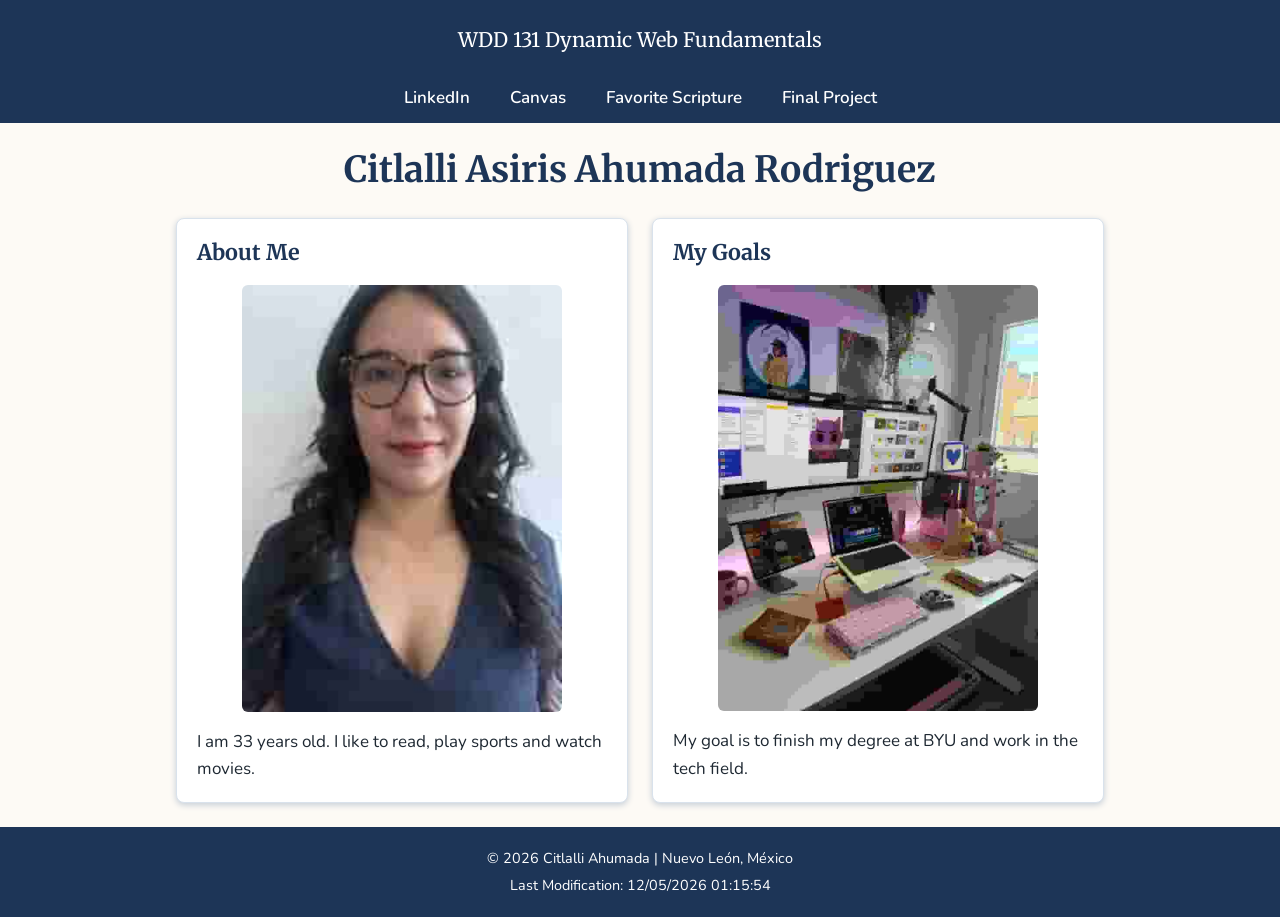
<file: index.html>
<!DOCTYPE html>
<html lang="en-US">
<head>
  <meta charset="utf-8">
  <meta name="viewport" content="width=device-width, initial-scale=1">
  <title>Citlalli Ahumada WDD,131,Dynamic Web Fundamentals </title>
  <meta name="description" content="WDD,131,Dynamic Web Fundamentals Citlalli Ahumada .">
  <meta name="author" content="Citlalli Ahumada">
  <link rel="preconnect" href="https://fonts.googleapis.com">
  <link rel="preconnect" href="https://fonts.gstatic.com" crossorigin>
  <link href="https://fonts.googleapis.com/css2?family=Merriweather:wght@700&family=Nunito:wght@400;600;700&display=swap" rel="stylesheet">
  <link rel="stylesheet" href="styles/base.css">
  <script src="scripts/getdates.js" defer></script>
</head>
<body>
  <header>
    <span id="course-title">WDD 131 Dynamic Web Fundamentals</span>
    <nav aria-label="Main navigation">
      <ul>
        <li>
          <a href="https://www.linkedin.com/in/citlalli-asiris-ahumada-rodriguez/" target="_blank" rel="noopener noreferrer">LinkedIn</a>
        </li>
        <li>
          <a href="https://byupw.instructure.com/" target="_blank" rel="noopener noreferrer">Canvas</a>
        </li>
        <li>
          <a href="https://www.churchofjesuschrist.org/study/scriptures/nt/john/11?lang=spa&amp;id=p26-p29#p26" target="_blank" rel="noopener noreferrer">Favorite Scripture</a>
        </li>
        <li>
          <a href="final-project/index.html">Final Project</a>
        </li>
      </ul>
    </nav>
  </header>

  <main>
    <h1>Citlalli Asiris Ahumada Rodriguez</h1>

    <div class="cards">
      <section class="card">
        <h2>About Me</h2>
        <img src="images/foto2.jpg" alt="Portrait of Citlalli Ahumada" width="400" height="300">
        <p>I am 33 years old. I like to read, play sports and watch movies.</p>
      </section>

      <section class="card">
        <h2>My Goals</h2>
        <img src="images/habits.jpg" alt="Goals and habits like " width="400" height="300">
        <p>My goal is to finish my degree at BYU and work in the tech field.</p>
      </section>
    </div>
  </main>

  <footer>
    <p>&copy; <span id="currentyear"></span> Citlalli Ahumada | Nuevo León, México</p>
    <p id="lastModified"></p>
  </footer>
</body>
</html>
</file>
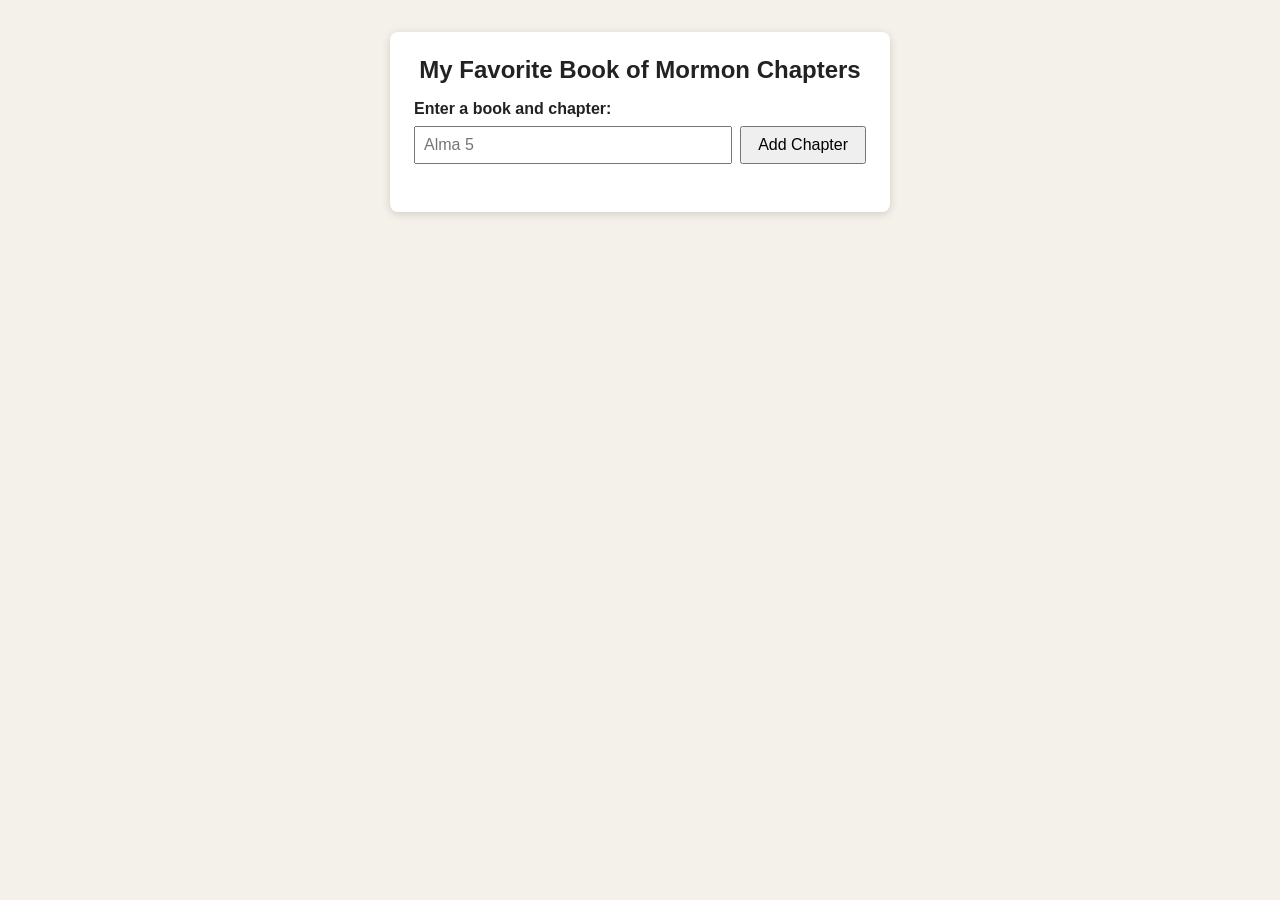
<file: week05/index.html>
<!DOCTYPE html>
<html lang="en">
<head>
  <meta charset="UTF-8">
  <meta name="viewport" content="width=device-width, initial-scale=1.0">
  <meta name="author" content="Citlalli Ahumada">
  <title>Scripture Chapter List</title>
  <link rel="stylesheet" href="styles.css">
</head>
<body>
  <main>
    <h1>My Favorite Book of Mormon Chapters</h1>

    <div class="entry">
      <label for="favchap">Enter a book and chapter:</label>
      <input type="text" id="favchap" placeholder="Alma 5">
      <button type="button">Add Chapter</button>
    </div>

    <ul id="list"></ul>
  </main>

  <script src="script.js"></script>
</body>
</html>
</file>
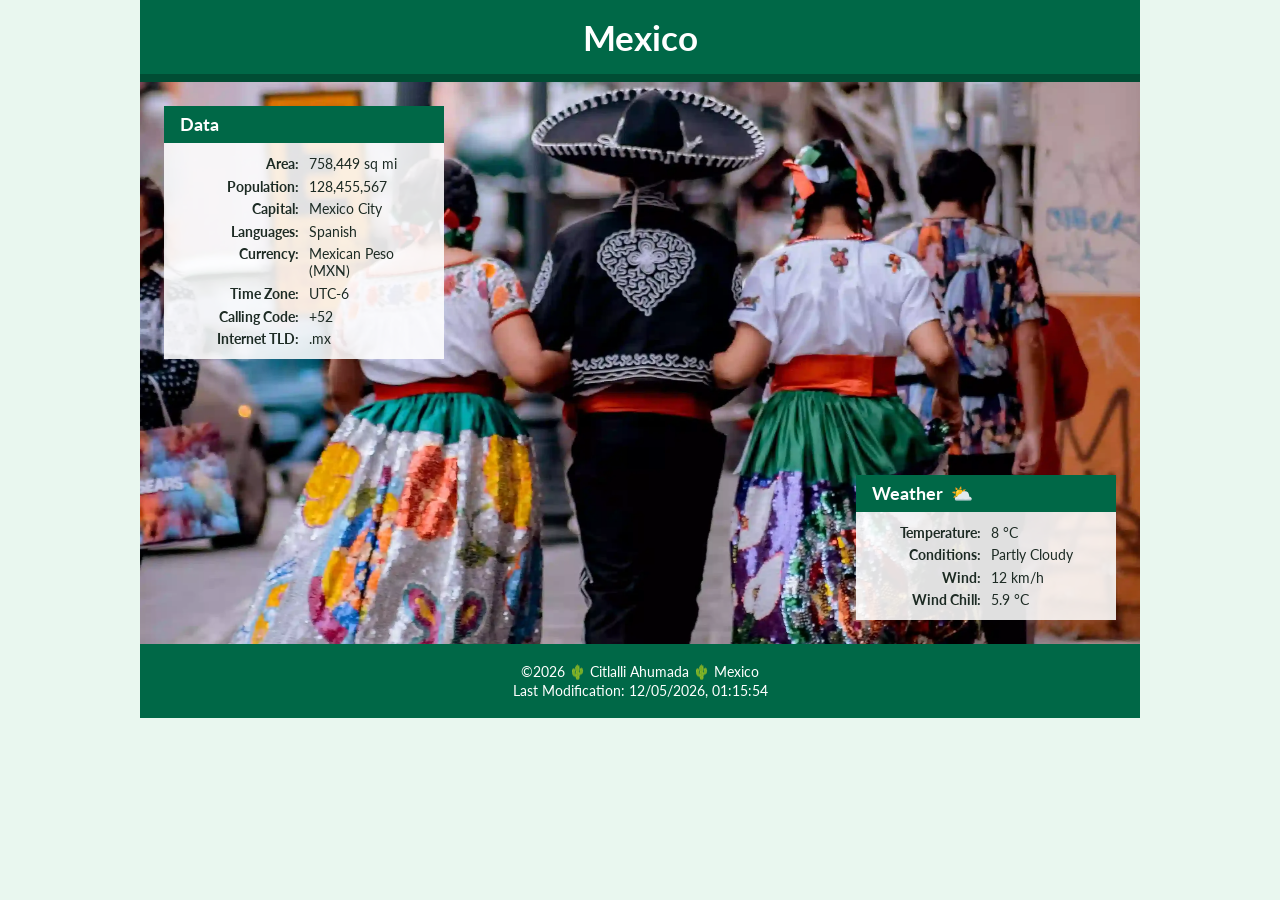
<file: place.html>
<!DOCTYPE html>
<html lang="en">
<head>
  <meta charset="UTF-8">
  <meta name="viewport" content="width=device-width, initial-scale=1">
  <meta name="author" content="Citlalli Ahumada">
  <meta name="description" content="A page about Mexico: country data and current weather.">
  <title>Mexico</title>
  <link rel="preconnect" href="https://fonts.googleapis.com">
  <link rel="preconnect" href="https://fonts.gstatic.com" crossorigin>
  <link href="https://fonts.googleapis.com/css2?family=Lato:wght@400;700&display=swap" rel="stylesheet">
  <link rel="stylesheet" href="styles/place.css">
  <script src="scripts/place.js" defer></script>
</head>
<body>

  <header>
    <h1>Mexico</h1>
  </header>

  <main>
    <!-- Responsive hero with srcset: portrait on mobile, landscape on wider screens -->
    <picture>
      <source media="(min-width: 700px)" srcset="images/Mexico2.webp">
      <img src="images/mexico3.webp" alt="Landscape representing Mexico with a dancers with traditional customer" width="800" height="1200">
    </picture>

    <section class="data">
      <h2>Data</h2>
      <dl>
        <dt>Area:</dt><dd>758,449 sq mi</dd>
        <dt>Population:</dt><dd>128,455,567</dd>
        <dt>Capital:</dt><dd>Mexico City</dd>
        <dt>Languages:</dt><dd>Spanish</dd>
        <dt>Currency:</dt><dd>Mexican Peso (MXN)</dd>
        <dt>Time Zone:</dt><dd>UTC-6</dd>
        <dt>Calling Code:</dt><dd>+52</dd>
        <dt>Internet TLD:</dt><dd>.mx</dd>
      </dl>
    </section>

    <section class="weather">
      <h2>Weather</h2>
      <img class="weather-icon" src="images/weather.svg" alt="Partly cloudy weather icon" width="48" height="48">
      <dl>
        <dt>Temperature:</dt><dd><span id="temp">8</span> °C</dd>
        <dt>Conditions:</dt><dd>Partly Cloudy</dd>
        <dt>Wind:</dt><dd><span id="wind">12</span> km/h</dd>
        <dt>Wind Chill:</dt><dd id="windchill"></dd>
      </dl>
    </section>
  </main>

  <footer>
    <p>&copy;<span id="currentyear"></span> 🌵 Citlalli Ahumada 🌵 Mexico</p>
    <p>Last Modification: <span id="lastModified"></span></p>
  </footer>

</body>
</html>
</file>
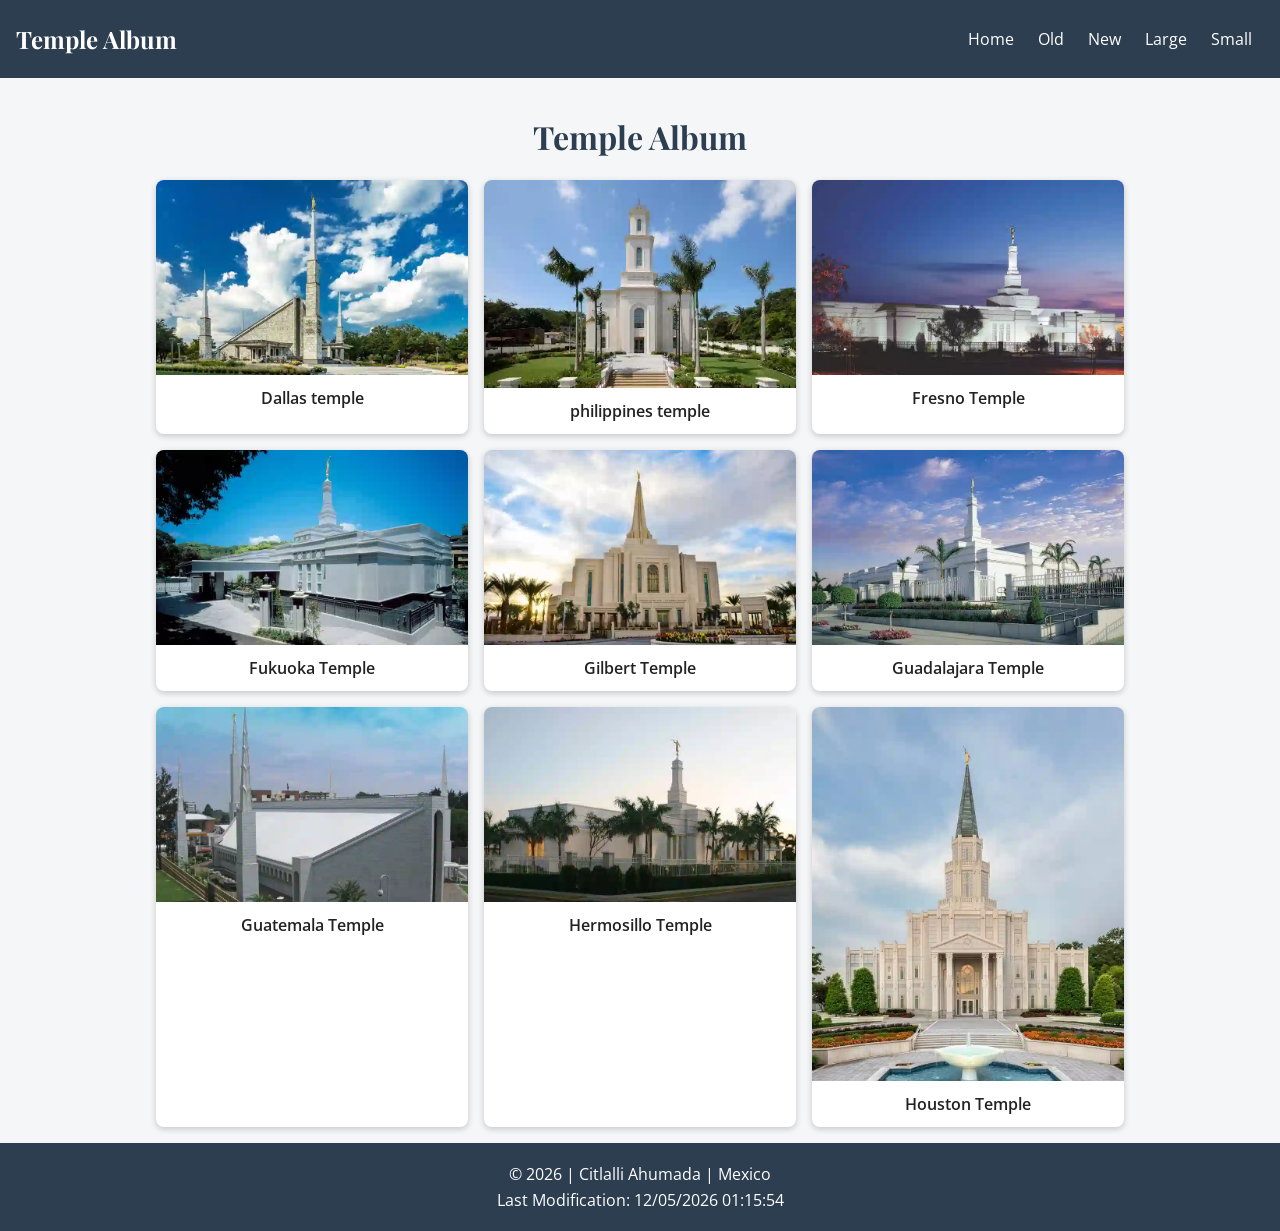
<file: temples.html>
<!DOCTYPE html>
<html lang="en">
<head>
    <meta charset="UTF-8">
    <meta name="viewport" content="width=device-width, initial-scale=1.0">
    <title>Temple Album</title>
    <meta name="description" content="Temple Album: a responsive photo gallery of temples from around the world, with a mobile menu and a large-screen layout.">
    <meta name="author" content="Citlalli Ahumada">
    <link rel="stylesheet" href="styles/temples.css">
    <link rel="stylesheet" href="styles/temples-large.css" media="(min-width: 700px)">
    <script src="scripts/temples.js" defer></script>

<link rel="preconnect" href="https://fonts.googleapis.com">
<link rel="preconnect" href="https://fonts.gstatic.com" crossorigin>
<link href="https://fonts.googleapis.com/css2?family=Open+Sans:wght@400;600&family=Playfair+Display:wght@600&display=swap" rel="stylesheet">

<link rel="stylesheet" href="styles/temples.css">
<link rel="stylesheet" href="styles/temples-large.css">
</head>
<body>
    <header>
        <h2>Temple Album</h2>
        <button id="menu" aria-label="Toggle menu">☰</button>
        <nav>
            <a href="#">Home</a>
            <a href="#">Old</a>
            <a href="#">New</a>
            <a href="#">Large</a>
            <a href="#">Small</a>
        </nav>
    </header>

    <main>
        <h1>Temple Album</h1>
        <div class="gallery">
            <figure>
                <img src="week02/images/templedallas.webp" alt="Dallas temple" loading="lazy" width="400" height="250">
                <figcaption>Dallas temple</figcaption>
            </figure>
            <figure>
                <img src="week02/images/templephilippines.webp" alt="philippines temple" loading="lazy" width="400" height="250">
                <figcaption>philippines temple</figcaption>
            </figure>
            <figure>
                <img src="week02/images/fresnotemple.webp" alt="Fresno California" loading="lazy" width="400" height="250">
                <figcaption>Fresno Temple</figcaption>
            </figure>
            <figure>
                <img src="week02/images/fukuokatemple.webp" alt="Fukuoka Temple" loading="lazy" width="400" height="250">
                <figcaption>Fukuoka Temple</figcaption>
            </figure>
            <figure>
                <img src="week02/images/gilberttemple.webp" alt="Gilbert Temple" loading="lazy" width="400" height="250">
                <figcaption>Gilbert Temple</figcaption>
            </figure>
            <figure>
                <img src="week02/images/guadalajaratemple.webp" alt="Guadalajara Temple" loading="lazy" width="400" height="250">
                <figcaption>Guadalajara Temple</figcaption>
            </figure>
            <figure>
                <img src="week02/images/guatemalatemple.webp" alt="Guatemala Temple" loading="lazy" width="400" height="250">
                <figcaption>Guatemala Temple</figcaption>
            </figure>
            <figure>
                <img src="week02/images/hermosillotemple.webp" alt="Hermosillo Temple" loading="lazy" width="400" height="250">
                <figcaption>Hermosillo Temple</figcaption>
            </figure>
            <figure>
                <img src="week02/images/houstontemple.webp" alt="Houston Temple" loading="lazy" width="400" height="250">
                <figcaption>Houston Temple</figcaption>
            </figure>
        </div>
    </main>

    <footer>
        <p>&copy; <span id="currentyear"></span> | Citlalli Ahumada | Mexico</p>
        <p id="lastModified"></p>
    </footer>
</body>
</html>
</file>
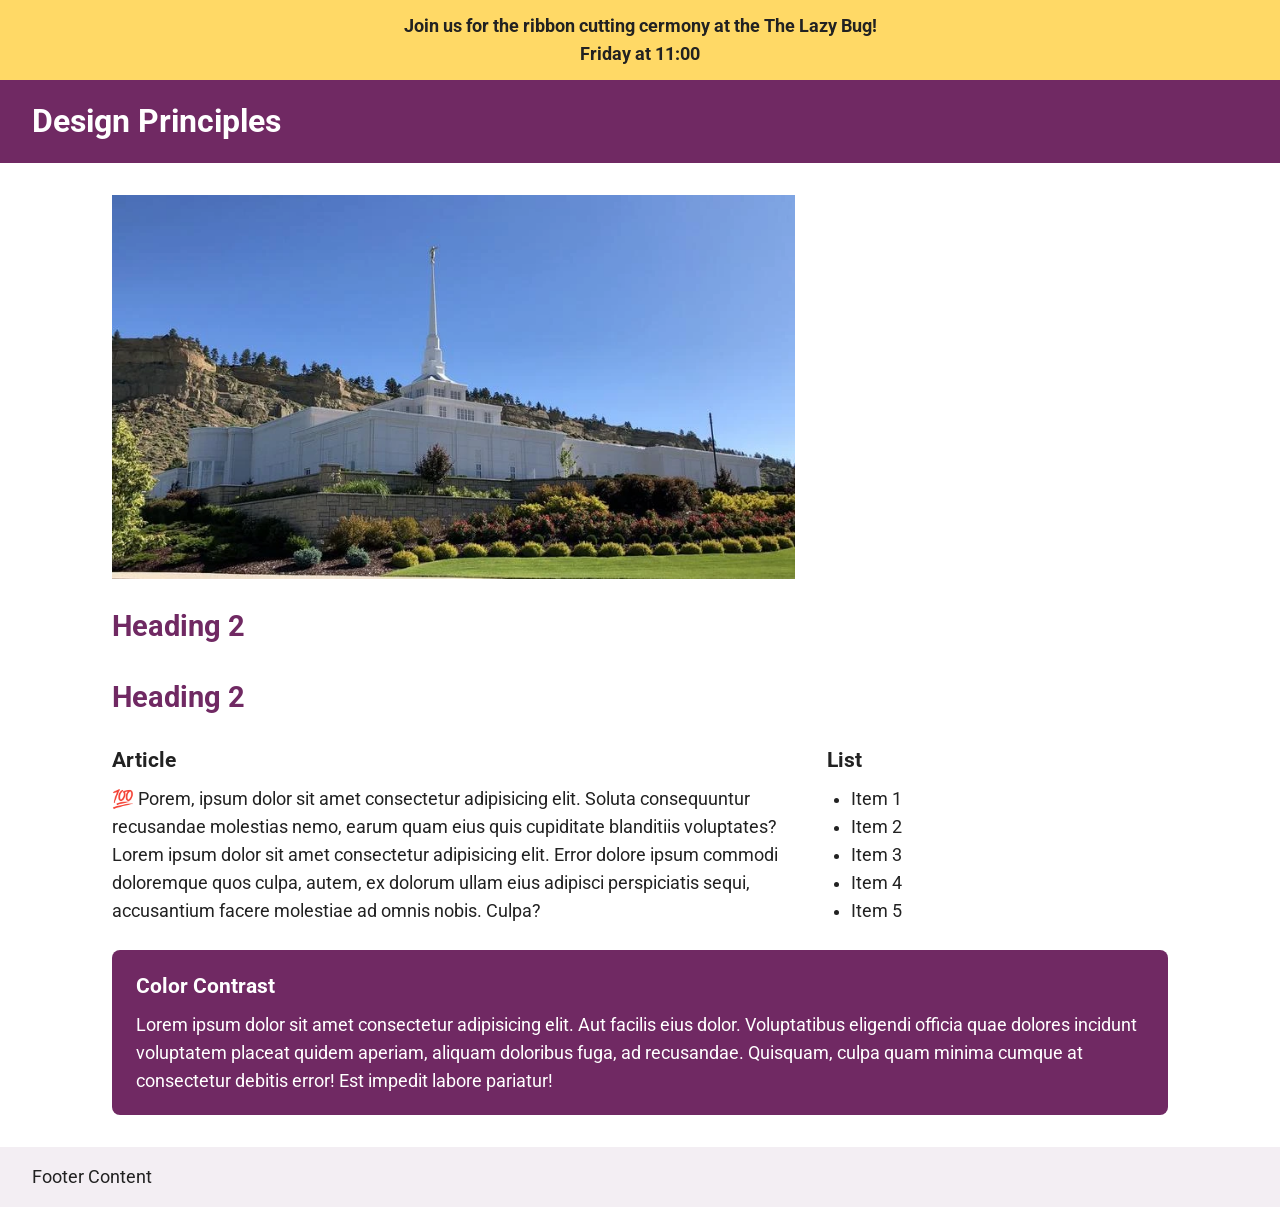
<file: week03/design.html>
<!DOCTYPE html>
<html lang="en">
<head>
	<meta charset="UTF-8">
	<meta name="viewport" content="width=device-width, initial-scale=1">
	<meta name="author" content="Citlalli Ahumada">
	<title>WDD 131 | Design Principles</title>
	<link rel="preconnect" href="https://fonts.googleapis.com">
	<link rel="preconnect" href="https://fonts.gstatic.com" crossorigin>
	<link href="https://fonts.googleapis.com/css2?family=Roboto:wght@400;700&display=swap" rel="stylesheet">
	<link rel="stylesheet" href="styles/design.css">
</head>
<body>
<header>
	<div class="banner">Join us for the ribbon cutting cermony at the  The Lazy Bug!<br>Friday at 11:00</div>
	<h1>Design Principles</h1>
</header>
<main>

	<div class="hero">
		<picture>
			<source srcset="images/hero-large.webp" media="(min-width: 1000px)">
			<source srcset="images/hero-medium.webp" media="(min-width: 500px)">
			<img src="images/hero-large.webp"
			     alt="White temple with a tall spire on a hillside under a clear blue sky"
			     width="1500" height="750">
		</picture>
	</div>

	<h2>Heading 2</h2>
	<!-- el resto de tu contenido queda igual -->
	<h2>Heading 2</h2>
	<section>
		<h3>Article</h3>
		<article>
			<p>💯 Porem, ipsum dolor sit amet consectetur adipisicing elit. Soluta consequuntur recusandae molestias nemo, earum quam eius quis cupiditate blanditiis voluptates? Lorem ipsum dolor sit amet consectetur adipisicing elit. Error dolore ipsum commodi doloremque quos culpa, autem, ex dolorum ullam eius adipisci perspiciatis sequi, accusantium facere molestiae ad omnis nobis. Culpa?</p>
		</article>
	</section>
	<section>
		<h3>List</h3>
		<ul>
			<li>Item 1</li>
			<li>Item 2</li>
			<li>Item 3</li>
			<li>Item 4</li>
			<li>Item 5</li>
		</ul>
	</section>
	<div class="callout">
		<h3>Color Contrast</h3>
		<p>Lorem ipsum dolor sit amet consectetur adipisicing elit. Aut facilis eius dolor. Voluptatibus eligendi officia quae dolores incidunt voluptatem placeat quidem aperiam, aliquam doloribus fuga, ad recusandae. Quisquam, culpa quam minima cumque at consectetur debitis error! Est impedit labore pariatur!</p>
	</div>
</main>
<footer>
	Footer Content
</footer>
</body>
</html>
</file>
<file: styles/base.css>
* {
  box-sizing: border-box;
}

body {
  margin: 0;
  font-family: "Nunito", Arial, Helvetica, sans-serif;
  font-size: 1.0625rem;
  line-height: 1.6;
  color: #1f2933;
  background-color: #fdfaf5;
}

h1,
h2 {
  font-family: "Merriweather", Georgia, serif;
  line-height: 1.3;
  color: #1d3557;
}


header {
  background-color: #1d3557;
  color: #ffffff;
  padding: 1.5rem 1rem 0;
  text-align: center;
}

#course-title {
  display: block;
  font-family: "Merriweather", Georgia, serif;
  font-size: 1.25rem;
  margin-bottom: 1rem;
}


nav ul {
  display: flex;
  flex-wrap: wrap;
  justify-content: center;
  gap: 0.5rem 1.5rem;
  list-style: none;
  margin: 0;
  padding: 0;
}

nav a {
  display: block;
  position: relative;
  padding: 0.75rem 0.5rem;
  color: #ffffff;
  font-weight: 600;
  text-decoration: none;
}


nav a::after {
  content: "";
  position: absolute;
  left: 50%;
  bottom: 0.25rem;
  width: 0;
  height: 3px;
  background-color: #f4a261;
  transition: width 0.3s ease, left 0.3s ease;
}

nav a:hover::after,
nav a:focus-visible::after {
  width: 100%;
  left: 0;
}

nav a:focus-visible {
  outline: 2px solid #f4a261;
  outline-offset: 2px;
}


main {
  max-width: 60rem;
  margin: 0 auto;
  padding: 1.5rem 1rem;
}

h1 {
  text-align: center;
  font-size: 1.75rem;
  margin: 0 0 1.5rem;
}


.cards {
  display: grid;
  grid-template-columns: 1fr;
  gap: 1.5rem;
}

.card {
  background-color: #ffffff;
  border: 1px solid #d9e2ec;
  border-radius: 0.5rem;
  padding: 1.25rem;
  box-shadow: 0 2px 6px #c5cdd6;
}

.card h2 {
  margin-top: 0;
  font-size: 1.35rem;
}

.card img {
  display: block;
  width: 100%;
  max-width: 20rem;
  height: auto;
  margin: 0 auto 1rem;
  border-radius: 0.375rem;
}

.card p {
  margin: 0;
}


footer {
  background-color: #1d3557;
  color: #ffffff;
  padding: 1rem;
  text-align: center;
  font-size: 0.9rem;
}

footer p {
  margin: 0.25rem 0;
}


@media (min-width: 48rem) {
  .cards {
    grid-template-columns: repeat(2, 1fr);
  }

  h1 {
    font-size: 2.25rem;
  }
}
</file>
<file: week05/styles.css>
* {
  box-sizing: border-box;
}

body {
  margin: 0;
  font-family: Arial, Helvetica, sans-serif;
  background-color: #f4f1ea;
  color: #222;
}

main {
  max-width: 500px;
  margin: 2rem auto;
  padding: 1.5rem;
  background-color: #fff;
  border-radius: 8px;
  box-shadow: 0 2px 8px rgba(0, 0, 0, 0.15);
}

h1 {
  font-size: 1.5rem;
  text-align: center;
  margin-top: 0;
}

.entry {
  display: flex;
  flex-wrap: wrap;
  gap: 0.5rem;
  align-items: center;
}

label {
  width: 100%;
  font-weight: bold;
}

input {
  flex: 1;
  padding: 0.5rem;
  font-size: 1rem;
}

button {
  padding: 0.5rem 1rem;
  font-size: 1rem;
  cursor: pointer;
}

ul {
  list-style: none;
  padding: 0;
  margin-top: 1.5rem;
}

li {
  display: flex;
  justify-content: space-between;
  align-items: center;
  padding: 0.5rem 0;
  border-bottom: 1px solid #ddd;
}

/* Keeps the delete button from stretching */
.delete {
  width: fit-content;
  background: none;
  border: none;
}
</file>
<file: styles/place.css>
:root {
  --verde: #006847;
  --verde-oscuro: #004d34;
  --verde-claro: #e9f7ef;
  --blanco: #ffffff;
  --texto: #1d2b24;
  --acento: #ce1126;
  --fuente: "Lato", Arial, sans-serif;
}

* { box-sizing: border-box; }

body {
  margin: 0 auto;
  max-width: 1000px;
  font-family: var(--fuente);
  color: var(--texto);
  background: var(--verde-claro);
}


header {
  background: var(--verde);
  border-bottom: 8px solid var(--verde-oscuro);
  text-align: center;
  padding: 1rem;
}

header h1 {
  margin: 0;
  color: var(--blanco);
  font-size: 1.6rem;
}

main { background: var(--blanco); }

main picture,
main img.hero,
main picture img {
  display: block;
  width: 100%;
  height: auto;
}

main picture img { border-bottom: 3px solid var(--acento); }

section {
  padding: 1rem 1.25rem;
  text-align: center;
}

section h2 {
  margin: 0.5rem 0 0.75rem;
  font-size: 1.2rem;
  color: var(--verde-oscuro);
}

dl {
  display: grid;
  grid-template-columns: 1fr 1fr;
  gap: 0.35rem 0.6rem;
  margin: 0 auto;
  max-width: 320px;
  font-size: 0.9rem;
}

dt { font-weight: 700; text-align: right; }
dd { margin: 0; text-align: left; }

.weather-icon {
  display: block;
  margin: 0 auto 0.75rem;
}

/* ---------- Pie de página ---------- */
footer {
  background: var(--verde);
  color: var(--blanco);
  text-align: center;
  padding: 1rem;
  font-size: 0.85rem;
}

footer p { margin: 0.2rem 0; }


@media (min-width: 700px) {
  header h1 { font-size: 2.2rem; }

  main {
    position: relative;
    background: transparent;
  }

  main picture img { border-bottom: none; }

  .data,
  .weather {
    position: absolute;
    width: 280px;
    padding: 0 0 0.75rem;
    background: rgba(255, 255, 255, 0.88);
  }

  .data { top: 1.5rem; left: 1.5rem; }
  .weather { bottom: 1.5rem; right: 1.5rem; width: 260px; }

  section h2 {
    margin: 0 0 0.75rem;
    padding: 0.5rem 1rem;
    background: var(--verde);
    color: var(--blanco);
    text-align: left;
    font-size: 1.1rem;
  }

 
  .weather h2::after {
    content: "⛅";
    margin-left: 0.5rem;
  }


  .weather-icon { display: none; }

  dl { padding: 0 0.75rem; }
}
</file>
<file: styles/temples.css>
* {
    box-sizing: border-box;
}

body {
    margin: 0;
    font-family: "Open Sans", sans-serif;
    background-color: #f4f6f8;
    color: #222222;
}

header {
    display: flex;
    flex-wrap: wrap;
    justify-content: space-between;
    align-items: center;
    padding: 1rem;
    background-color: #2c3e50;
    color: #ffffff;
}

header h2 {
    margin: 0;
    font-family: "Playfair Display", serif;
}

#menu {
    background: none;
    border: none;
    color: #ffffff;
    font-size: 2rem;
    cursor: pointer;
}

nav {
    display: flex;
    flex-direction: column;
    width: 100%;
    max-height: 0;
    overflow: hidden;
    transition: max-height 0.3s ease;
}

nav.open {
    max-height: 400px;
}

nav a {
    color: #ffffff;
    text-decoration: none;
    padding: 0.75rem;
    text-align: center;
    transition: background-color 0.3s;
}

nav a:hover {
    background-color: #16a085;
}

main {
    max-width: 1000px;
    margin: 0 auto;
    padding: 1rem;
}

h1 {
    font-family: "Playfair Display", serif;
    text-align: center;
    color: #2c3e50;
}

.gallery {
    display: grid;
    grid-template-columns: 1fr;
    gap: 1rem;
}

.gallery figure {
    margin: 0;
    background-color: #ffffff;
    border-radius: 8px;
    overflow: hidden;
    box-shadow: 0 2px 6px rgba(0, 0, 0, 0.2);
}

.gallery img {
    width: 100%;
    height: auto;
    display: block;
}

.gallery figcaption {
    text-align: center;
    padding: 0.75rem;
    font-weight: 600;
}

footer {
    text-align: center;
    padding: 1rem;
    background-color: #2c3e50;
    color: #ffffff;
}

footer p {
    margin: 0.25rem 0;
}
</file>
<file: styles/temples-large.css>
@media (min-width: 700px) {
    #menu {
        display: none;
    }

    nav {
        flex-direction: row;
        width: auto;
        max-height: none;
        overflow: visible;
    }

    .gallery {
        grid-template-columns: repeat(3, 1fr);
    }
}
</file>
<file: week03/styles/design.css>
:root {
	--purple: #702963;
	--white: #ffffff;
	--text: #222222;
	--soft: #f3eef3;
	--accent: #ffd966;
}
 
* {
	box-sizing: border-box;
}
 
body {
	margin: 0;
	font-family: "Roboto", Arial, sans-serif; 
	font-size: 1.1rem;
	line-height: 1.6;
	color: var(--text);
	background-color: var(--white);
}
 
header {
	background-color: var(--purple);
	color: var(--white);
}
 

.banner {
	background-color: var(--accent);
	color: var(--text);      /* #222 sobre #ffd966: contraste > 11:1 */
	padding: 0.75rem 2rem;
	text-align: center;
	font-weight: 700;
}
 
h1 {
	margin: 0;
	padding: 1rem 2rem;
	font-size: 2rem;
}
 

main {
	display: grid;
	grid-template-columns: 2fr 1fr;
	gap: 1.5rem 2rem;
	padding: 2rem;
	max-width: 70rem;
	margin: 0 auto;
}
 

main h2 {
	grid-column: 1 / -1;
	text-align: left;
	margin: 0;
	font-size: 1.8rem;
	color: var(--purple);
}
 
h3 {
	margin: 0 0 0.5rem;
	font-size: 1.3rem;
}
 
p {
	margin: 0;
}
 
ul {
	margin: 0;
	padding-left: 1.5rem;
}
 

div.callout {
	grid-column: 1 / -1;
	padding: 1.25rem 1.5rem;
	background-color: var(--purple);
	color: var(--white);
	border-radius: 0.5rem;
}
 
footer {
	background-color: var(--soft);
	padding: 1rem 2rem;
	text-align: left;
}
 
@media (max-width: 700px) {
	main {
		grid-template-columns: 1fr;
	}
}

.hero img {
	width: 100%;
	height: auto;
	display: block;
}
</file>
